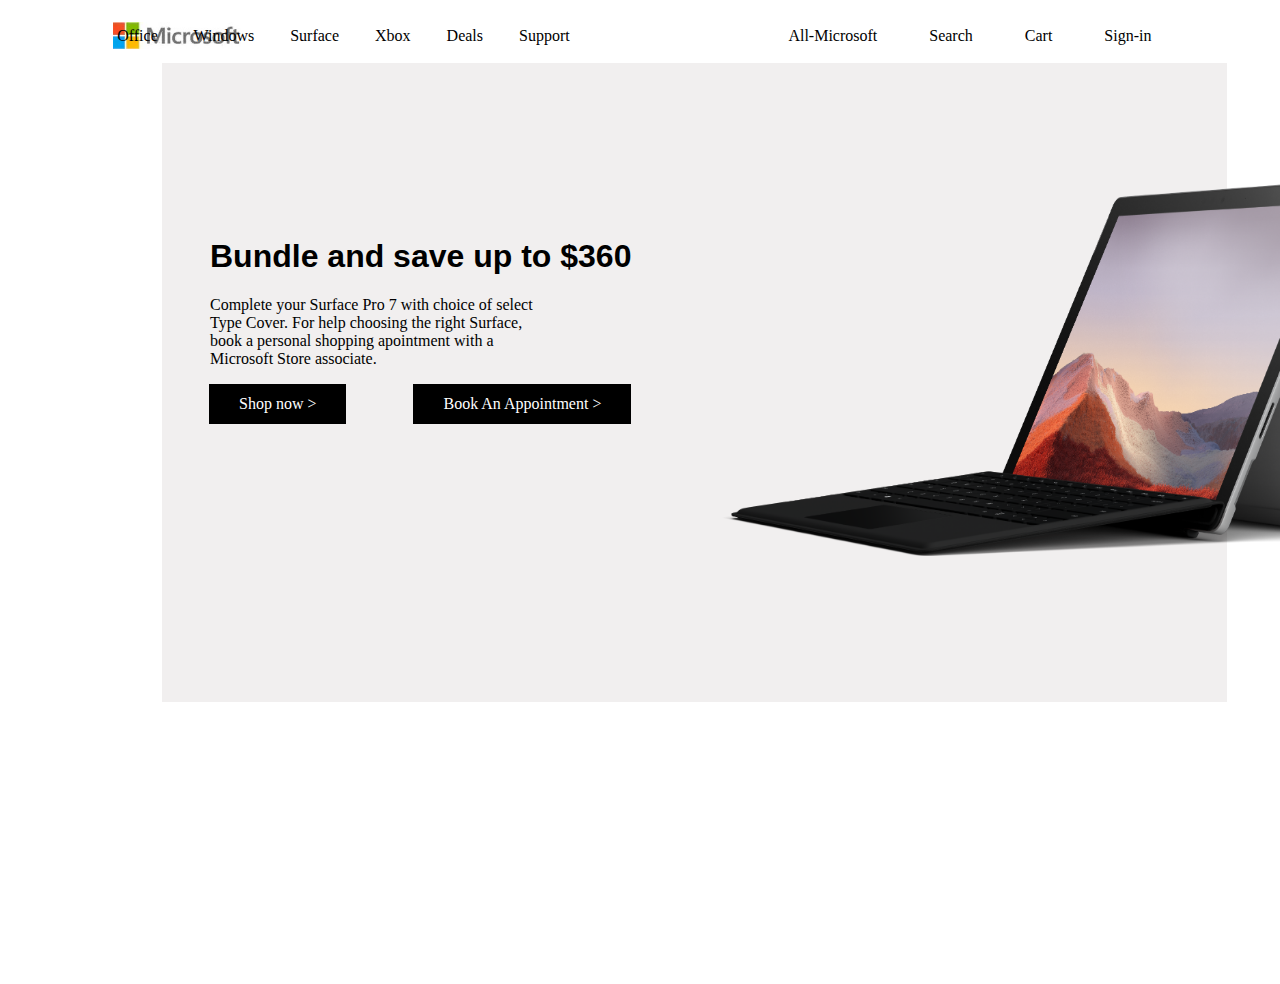
<file: my_project/index.html>
<html>
    <head>
        <title>My Project</title>
        <link rel="stylesheet"
        type="text/css"
        href="style.css">
    </head>
     <body>
    
            <nav class="navbar">
                    <div class="nav-logo" >
                        <a id="img-1" href="#">
                        <img src="images/logo_cropped.jpg"
                        width="128px" height="27px"/> 
                        </a>

                        <a id="img-2" href="#">
                        <img src="images/R.png"
                        width="13px"/>
                        </a>

                        <a id="img-3" href="#">
                         <img src="images/img_336587.png"
                         width="38px"/>
                        </a>
                        
                        <a id="img-4" href="#">
                        <img src="images/R.jpg"
                        width="43px"/>
                        </a>
                        
                    </div>

                <div class="nav-btns">
                    <a id="nav-links"  href="#">Office</a>
                    <a id="nav-links" href="#">Windows</a>
                    <a id="nav-links" href="#">Surface</a>
                    <a id="nav-links" href="#">Xbox</a>
                    <a id="nav-links" href="#">Deals</a>
                    <a id="nav-links" href="#">Support</a>
                </div>

                <div class="nav-section">
                    <a id="sec-links" href="#">All-Microsoft</a>
                    <a id="sec-links" href="#">Search</a>
                    <a id="sec-links" href="#">Cart</a>
                    <a id="sec-links" href="#">Sign-in</a>
                </div>
            
             </nav>
            
        
            <div class="container">
                <div id="img-5">
                    <img src="images/laptop.png"
                    width="717px" height="377px"/>
                </div>
                    <h1>Bundle and save up to $360</h1>
                    <p>Complete your Surface Pro 7 with choice of select Type Cover.
                    For help choosing the right Surface, book a personal
                        shopping
                        apointment with a Microsoft Store associate.
                    </p>
        
            <section>
                <div class="sec-btn">
                    <a href="#">Shop now</a> <span> ></span>
                </div>
                <div class="sec-btn">
                    <a href="#">Book An Appointment</a> <span> ></span>
                </div>
            </section>
            </div>
            </div>
        </body>
</html>
</file>
<file: my_project/style.css>
body{
    cursor: pointer;
} 
a{
    text-decoration:none;
    color: black;
}

h1{
   font-family:Arial;
   margin-left: 1em;
   position: relative;
    bottom:7em;
}

.container{
    background-color:#e9e6e6a2;
    width:83%;
    display: flex;
    padding-left: 1em;
    -ms-flex-align: center;
    flex-direction: column;
    border:10px white solid;
    padding-bottom:54px;
    margin-left: 9em;
    position: relative;
    bottom:5em;  
    margin-bottom: 12em;
    padding-top: 0px;
}

p{
    width:31%;
    position: relative;
    margin-left: 2em;
    bottom:14em;
    margin-top:0px;
}





a:hover{
    text-decoration: underline;
    text-underline-offset: 2;
    text-decoration-skip:spaces;
    

}





.navbar{
display: flex;
padding: 1.5rem;
margin: 1.2rem;
position: relative;
bottom:5em;
justify-content: space-around;

}

.nav-btns{
    font-family:Helvetica Neue;
    word-spacing: 2em;
    position: relative;
    top:4em;
    right:16em;
}


#nav-links:hover{
    text-decoration: underline;
    text-decoration-thickness: 2px;
    text-decoration-skip-ink: none;
    text-decoration-color: black;
}
.nav-section{
        word-spacing:3em;
}

#sec-links{
     position: relative;
     top:4em;
     right:4em;
}

#sec-links:hover{
    text-decoration: underline;
    text-decoration-thickness: 2px;
    text-decoration-skip-ink: none;
    text-decoration-color: black;
}



.sec-btn{
    background-color: black;
    color:white;
    
    border: 1px transparent;
    line-height: 4px;
    padding:18px 30px;
    position: relative;
    bottom:14em;
    font-family: Segoe UI Semibold;
    margin-right:2em;
    display: inline-block;
    margin-left:31px;
    
} 

.sec-btn a{
    text-decoration:none;
    color: white;
}


.sec-btn:hover {
    text-decoration: underline;
    text-decoration-thickness: 2px;
    display: inline-flex;
    flex-direction: row;

}


.sec-btn span{
    text-decoration:none;
}


 #img-5{
    position: relative;
    left:544px;
    top:116px;
}

#img-4{
    position: relative;
    left:66em;
    top:3em;
}

#img-3{
    position: relative;
    left: 76em;
    top:3em;
}

#img-2{
    position: relative;
    left:1043px;
    top:36px;
}

#img-1{
     position: relative;
     top:43px;
     margin-left: 3em;
}
</file>
